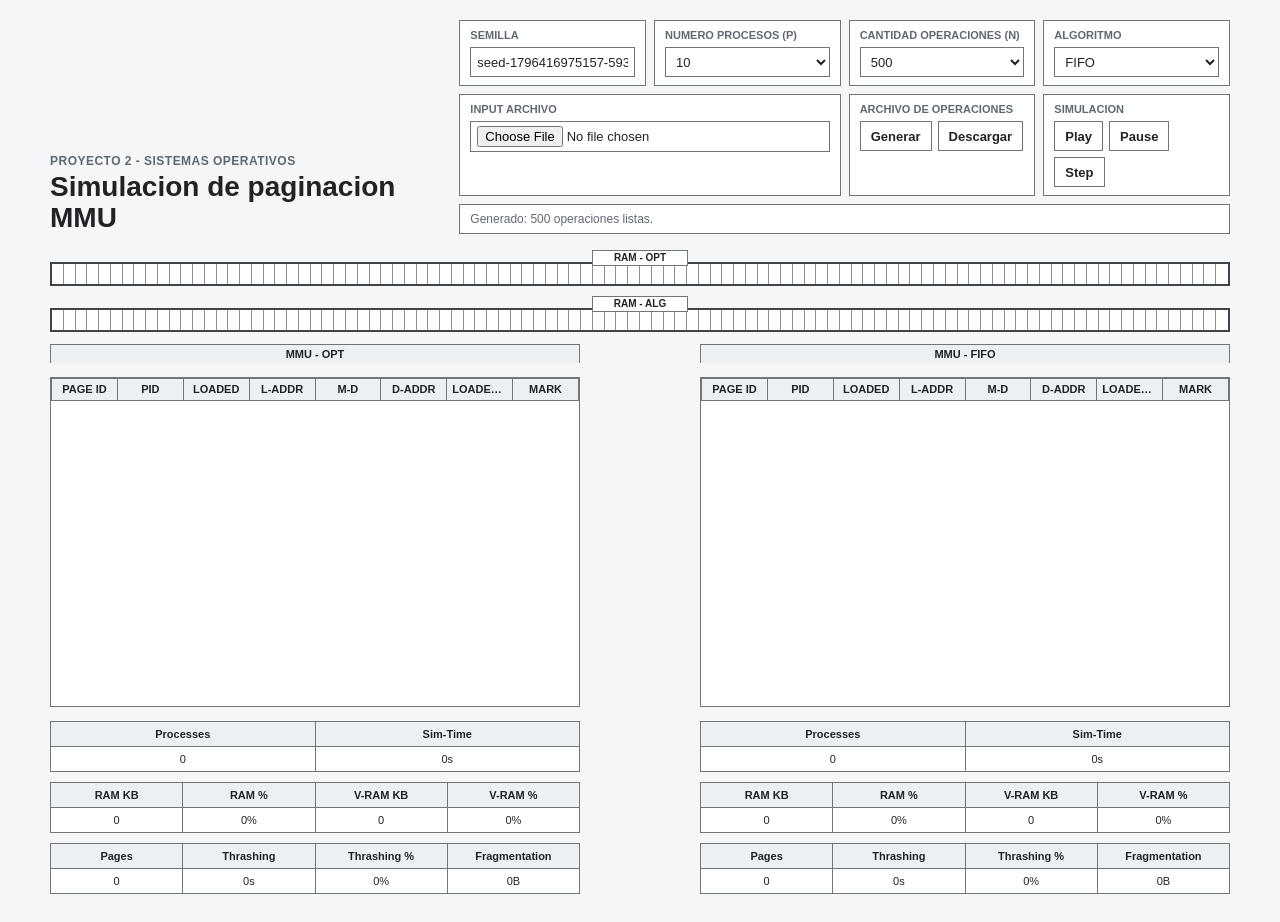
<file: index.html>
﻿<!doctype html>
<html lang="es">
  <head>
    <meta charset="utf-8">
    <meta name="viewport" content="width=device-width, initial-scale=1">
    <title>Simulacion MMU</title>
    <link rel="stylesheet" href="styles.css">
    <script type="module" src="js/main.js"></script>
  </head>
  <body>
    <main class="simulation-shell" aria-label="Visualizacion de simulacion MMU">
      <header class="topbar">
        <div>
          <p class="eyebrow">Proyecto 2 - Sistemas Operativos</p>
          <h1>Simulacion de paginacion MMU</h1>
        </div>

                <section class="run-summary" aria-label="Parametros de la simulacion">
          <div class="control-card">
            <label for="seedInput">Semilla</label>
            <input id="seedInput" type="text" placeholder="Generar automaticamente">
          </div>

          <div class="control-card compact-control">
            <label for="processCount">Numero procesos (P)</label>
            <select id="processCount" name="processCount">
              <option value="10">10</option>
              <option value="50">50</option>
              <option value="100">100</option>
            </select>
          </div>

          <div class="control-card compact-control">
            <label for="operationCount">Cantidad Operaciones (N)</label>
            <select id="operationCount" name="operationCount">
              <option value="500">500</option>
              <option value="1000">1000</option>
              <option value="5000">5000</option>
            </select>
          </div>

          <div class="control-card compact-control">
            <label for="algoritmoSelector">Algoritmo</label>
            <select id="algoritmoSelector" name="algoritmo">
              <option value="FIFO">FIFO</option>
              <option value="SC">SC</option>
              <option value="LRU">LRU</option>
              <option value="LFU">LFU</option>
            </select>
          </div>

          <div class="control-card file-control">
            <label for="fileInput">Input Archivo</label>
            <input id="fileInput" type="file" accept=".txt,text/plain">
          </div>

          <div class="control-card action-control">
            <span>Archivo de operaciones</span>
            <div class="button-row">
              <button id="generateBtn" type="button">Generar</button>
              <button id="downloadBtn" type="button">Descargar</button>
            </div>
          </div>

          <div class="control-card action-control">
            <span>Simulacion</span>
            <div class="button-row">
              <button id="playBtn" type="button">Play</button>
              <button id="pauseBtn" type="button">Pause</button>
              <button id="stepBtn" type="button">Step</button>
            </div>
          </div>

          <p id="scenarioStatus" class="scenario-status" aria-live="polite">Preparando escenario...</p>
        </section>
      </header>

      <section class="memory-strip" aria-label="Estado de RAM">
        <article class="ram-row">
          <span class="ram-title">RAM - OPT</span>
          <div id="ram-opt" class="ram-bar" role="img" aria-label="100 paginas de RAM para algoritmo optimo"></div>
            <!--
            <span class="page free"></span><span class="page p1"></span><span class="page p1"></span><span class="page p1"></span><span class="page p2"></span>
            <span class="page p2"></span><span class="page p2"></span><span class="page p3"></span><span class="page p3"></span><span class="page p3"></span>
            <span class="page p3"></span><span class="page p4"></span><span class="page p4"></span><span class="page p4"></span><span class="page p5"></span>
            <span class="page p5"></span><span class="page p5"></span><span class="page p2"></span><span class="page p2"></span><span class="page p6"></span>
            <span class="page p6"></span><span class="page p6"></span><span class="page p6"></span><span class="page p4"></span><span class="page p4"></span>
            <span class="page p3"></span><span class="page p3"></span><span class="page p3"></span><span class="page p7"></span><span class="page p7"></span>
            <span class="page p7"></span><span class="page p5"></span><span class="page p5"></span><span class="page p5"></span><span class="page p5"></span>
            <span class="page p8"></span><span class="page p8"></span><span class="page p8"></span><span class="page p8"></span><span class="page p8"></span>
            <span class="page p1"></span><span class="page p1"></span><span class="page p1"></span><span class="page p2"></span><span class="page p2"></span>
            <span class="page p2"></span><span class="page p6"></span><span class="page p6"></span><span class="page p6"></span><span class="page p6"></span>
            <span class="page p4"></span><span class="page p4"></span><span class="page p4"></span><span class="page p7"></span><span class="page p7"></span>
            <span class="page p7"></span><span class="page p3"></span><span class="page p3"></span><span class="page p3"></span><span class="page p5"></span>
            <span class="page p5"></span><span class="page p5"></span><span class="page p2"></span><span class="page p2"></span><span class="page p1"></span>
            <span class="page p1"></span><span class="page free"></span><span class="page free"></span><span class="page free"></span><span class="page free"></span>
            <span class="page free"></span><span class="page free"></span><span class="page free"></span><span class="page free"></span><span class="page free"></span>
            <span class="page free"></span><span class="page free"></span><span class="page free"></span><span class="page free"></span><span class="page free"></span>
            <span class="page free"></span><span class="page free"></span><span class="page free"></span><span class="page free"></span><span class="page free"></span>
            <span class="page free"></span><span class="page free"></span><span class="page free"></span><span class="page free"></span><span class="page free"></span>
            <span class="page free"></span><span class="page free"></span><span class="page free"></span><span class="page free"></span><span class="page free"></span>
            <span class="page free"></span><span class="page free"></span><span class="page free"></span><span class="page free"></span><span class="page free"></span>
            -->
          </div>
        </article>

        <article class="ram-row">
          <span class="ram-title">RAM - ALG</span>
          <div id="ram-alg" class="ram-bar" role="img" aria-label="100 paginas de RAM para algoritmo seleccionado"></div>
            <!--
            <span class="page p1"></span><span class="page p1"></span><span class="page p1"></span><span class="page p1"></span><span class="page p2"></span>
            <span class="page p2"></span><span class="page p2"></span><span class="page p3"></span><span class="page p3"></span><span class="page p3"></span>
            <span class="page p4"></span><span class="page p4"></span><span class="page p4"></span><span class="page p5"></span><span class="page p5"></span>
            <span class="page p5"></span><span class="page p2"></span><span class="page p2"></span><span class="page p2"></span><span class="page p6"></span>
            <span class="page p6"></span><span class="page p6"></span><span class="page p7"></span><span class="page p7"></span><span class="page p7"></span>
            <span class="page p7"></span><span class="page p8"></span><span class="page p8"></span><span class="page p8"></span><span class="page p8"></span>
            <span class="page p4"></span><span class="page p4"></span><span class="page p4"></span><span class="page p1"></span><span class="page p1"></span>
            <span class="page p1"></span><span class="page p3"></span><span class="page p3"></span><span class="page p3"></span><span class="page p5"></span>
            <span class="page p5"></span><span class="page p5"></span><span class="page p6"></span><span class="page p6"></span><span class="page p6"></span>
            <span class="page p6"></span><span class="page p2"></span><span class="page p2"></span><span class="page p2"></span><span class="page p7"></span>
            <span class="page p7"></span><span class="page p7"></span><span class="page p8"></span><span class="page p8"></span><span class="page p4"></span>
            <span class="page p4"></span><span class="page p4"></span><span class="page p5"></span><span class="page p5"></span><span class="page p3"></span>
            <span class="page p3"></span><span class="page p1"></span><span class="page p1"></span><span class="page p6"></span><span class="page p6"></span>
            <span class="page p6"></span><span class="page free"></span><span class="page free"></span><span class="page free"></span><span class="page free"></span>
            <span class="page free"></span><span class="page free"></span><span class="page free"></span><span class="page free"></span><span class="page free"></span>
            <span class="page free"></span><span class="page free"></span><span class="page free"></span><span class="page free"></span><span class="page free"></span>
            <span class="page free"></span><span class="page free"></span><span class="page free"></span><span class="page free"></span><span class="page free"></span>
            <span class="page free"></span><span class="page free"></span><span class="page free"></span><span class="page free"></span><span class="page free"></span>
            <span class="page free"></span><span class="page free"></span><span class="page free"></span><span class="page free"></span><span class="page free"></span>
            <span class="page free"></span><span class="page free"></span><span class="page free"></span><span class="page free"></span><span class="page free"></span>
            -->  
          </div>
        </article>
      </section>

      <section class="comparison-grid" aria-label="Comparacion de algoritmos">
        <article class="algorithm-panel">
          <header class="panel-title">MMU - OPT</header>
          <div class="mmu-table-wrap">
            <table class="mmu-table">
              <thead>
                <tr>
                  <th>PAGE ID</th>
                  <th>PID</th>
                  <th>LOADED</th>
                  <th>L-ADDR</th>
                  <th>M-D</th>
                  <th>D-ADDR</th>
                  <th>LOADED-T</th>
                  <th>MARK</th>
                </tr>
              </thead>
              <tbody id="mmu-opt-body"></tbody>
            </table>
          </div>

          <div id="metrics-opt" class="metrics"></div>
        </article>

        <article class="algorithm-panel">
          <header id="selected-panel-title" class="panel-title">MMU - ALG</header>
          <div class="mmu-table-wrap">
            <table class="mmu-table">
              <thead>
                <tr>
                  <th>PAGE ID</th>
                  <th>PID</th>
                  <th>LOADED</th>
                  <th>L-ADDR</th>
                  <th>M-D</th>
                  <th>D-ADDR</th>
                  <th>LOADED-T</th>
                  <th>MARK</th>
                </tr>
              </thead>
              <tbody id="mmu-alg-body"></tbody>
            </table>
          </div>

          <div id="metrics-alg" class="metrics"></div>
        </article>
      </section>
    </main>
  </body>
</html>
</file>
<file: styles.css>
﻿:root {
  color-scheme: light;
  --ink: #202326;
  --muted: #5f6871;
  --line: #70757a;
  --paper: #f5f6f7;
  --surface: #ffffff;
  --header: #edf0f2;
  --danger: #ef476f;
  --free: #ffffff;
  --p1: #b9efd0;
  --p2: #fff29a;
  --p3: #fbd0d9;
  --p4: #c9d5f5;
  --p5: #ffd891;
  --p6: #aee2d2;
  --p7: #f4b3c2;
  --p8: #e7e7e7;
}

* {
  box-sizing: border-box;
}

body {
  margin: 0;
  min-width: 960px;
  color: var(--ink);
  background: var(--paper);
  font-family: Arial, Helvetica, sans-serif;
}

.simulation-shell {
  width: min(1180px, calc(100vw - 32px));
  margin: 0 auto;
  padding: 20px 0 28px;
}

.topbar {
  display: flex;
  align-items: end;
  justify-content: space-between;
  gap: 24px;
  margin-bottom: 16px;
}

.eyebrow {
  margin: 0 0 4px;
  color: var(--muted);
  font-size: 12px;
  font-weight: 700;
  letter-spacing: .04em;
  text-transform: uppercase;
}

h1 {
  margin: 0;
  font-size: 28px;
  line-height: 1.1;
}

.run-summary {
  display: grid;
  grid-template-columns: repeat(4, minmax(150px, 1fr));
  gap: 8px;
  min-width: 720px;
}

.control-card {
  display: grid;
  gap: 6px;
  align-content: start;
  border: 1px solid var(--line);
  background: var(--surface);
  padding: 8px 10px;
}

.control-card label,
.control-card span {
  display: block;
  color: var(--muted);
  font-size: 11px;
  font-weight: 700;
  text-transform: uppercase;
}

.control-card input,
.control-card select,
.control-card button {
  min-height: 30px;
  border: 1px solid var(--line);
  background: #fff;
  color: var(--ink);
  font: inherit;
  font-size: 13px;
}

.control-card input,
.control-card select {
  width: 100%;
  padding: 4px 6px;
}

.control-card button {
  padding: 4px 10px;
  cursor: pointer;
  font-weight: 700;
}

.control-card button:disabled {
  color: var(--muted);
  cursor: not-allowed;
  opacity: .65;
}

.file-control {
  grid-column: span 2;
}

.action-control {
  grid-column: span 1;
}

.button-row {
  display: flex;
  flex-wrap: wrap;
  gap: 6px;
}

.scenario-status {
  grid-column: 1 / -1;
  margin: 0;
  border: 1px solid var(--line);
  background: var(--surface);
  padding: 7px 10px;
  color: var(--muted);
  font-size: 12px;
}

.scenario-status.error {
  border-color: var(--danger);
  color: var(--danger);
  font-weight: 700;
}
.memory-strip {
  display: grid;
  gap: 10px;
  margin-bottom: 12px;
}

.ram-row {
  position: relative;
  padding-top: 12px;
}

.ram-title {
  position: absolute;
  left: 50%;
  top: 0;
  transform: translateX(-50%);
  z-index: 1;
  min-width: 96px;
  border: 1px solid var(--line);
  background: var(--surface);
  font-size: 10px;
  font-weight: 700;
  line-height: 14px;
  text-align: center;
}

.ram-bar {
  display: grid;
  grid-template-columns: repeat(100, 1fr);
  height: 24px;
  border: 2px solid #3e4448;
  background: var(--surface);
}

.page {
  min-width: 0;
  border-right: 1px solid #8a8f94;
}

.page:last-child {
  border-right: 0;
}

.free { background: var(--free); }
.p1 { background: var(--p1); }
.p2 { background: var(--p2); }
.p3 { background: var(--p3); }
.p4 { background: var(--p4); }
.p5 { background: var(--p5); }
.p6 { background: var(--p6); }
.p7 { background: var(--p7); }
.p8 { background: var(--p8); }

.comparison-grid {
  display: grid;
  grid-template-columns: repeat(2, minmax(0, 1fr));
  gap: 120px;
  align-items: start;
}

.algorithm-panel {
  display: grid;
  gap: 14px;
}

.panel-title {
  border: 1px solid var(--line);
  border-bottom: 0;
  background: var(--header);
  font-size: 11px;
  font-weight: 700;
  line-height: 18px;
  text-align: center;
}

.mmu-table-wrap {
  height: 330px;
  overflow: auto;
  border: 1px solid var(--line);
  background: var(--surface);
}

table {
  width: 100%;
  border-collapse: collapse;
  table-layout: fixed;
}

th,
td {
  border: 1px solid var(--line);
  padding: 4px 5px;
  overflow: hidden;
  font-size: 11px;
  line-height: 1.15;
  text-align: center;
  text-overflow: ellipsis;
  white-space: nowrap;
}

th {
  background: var(--header);
  font-weight: 700;
}

.mmu-table th {
  position: sticky;
  top: 0;
  z-index: 1;
}

.mmu-table tr.p1 td { background: var(--p1); }
.mmu-table tr.p2 td { background: var(--p2); }
.mmu-table tr.p3 td { background: var(--p3); }
.mmu-table tr.p4 td { background: var(--p4); }
.mmu-table tr.p5 td { background: var(--p5); }
.mmu-table tr.p6 td { background: var(--p6); }
.mmu-table tr.p7 td { background: var(--p7); }
.mmu-table tr.p8 td { background: var(--p8); }

.metrics {
  display: grid;
  gap: 10px;
}

.metrics table {
  background: var(--surface);
}

.metrics th,
.metrics td {
  height: 25px;
}

.danger {
  background: var(--danger) !important;
  color: #ffffff;
  font-weight: 700;
}

@media (max-width: 1100px) {
  body {
    min-width: 760px;
  }

  .comparison-grid {
    gap: 28px;
  }

  .run-summary { min-width: 620px; }
}
</file>
